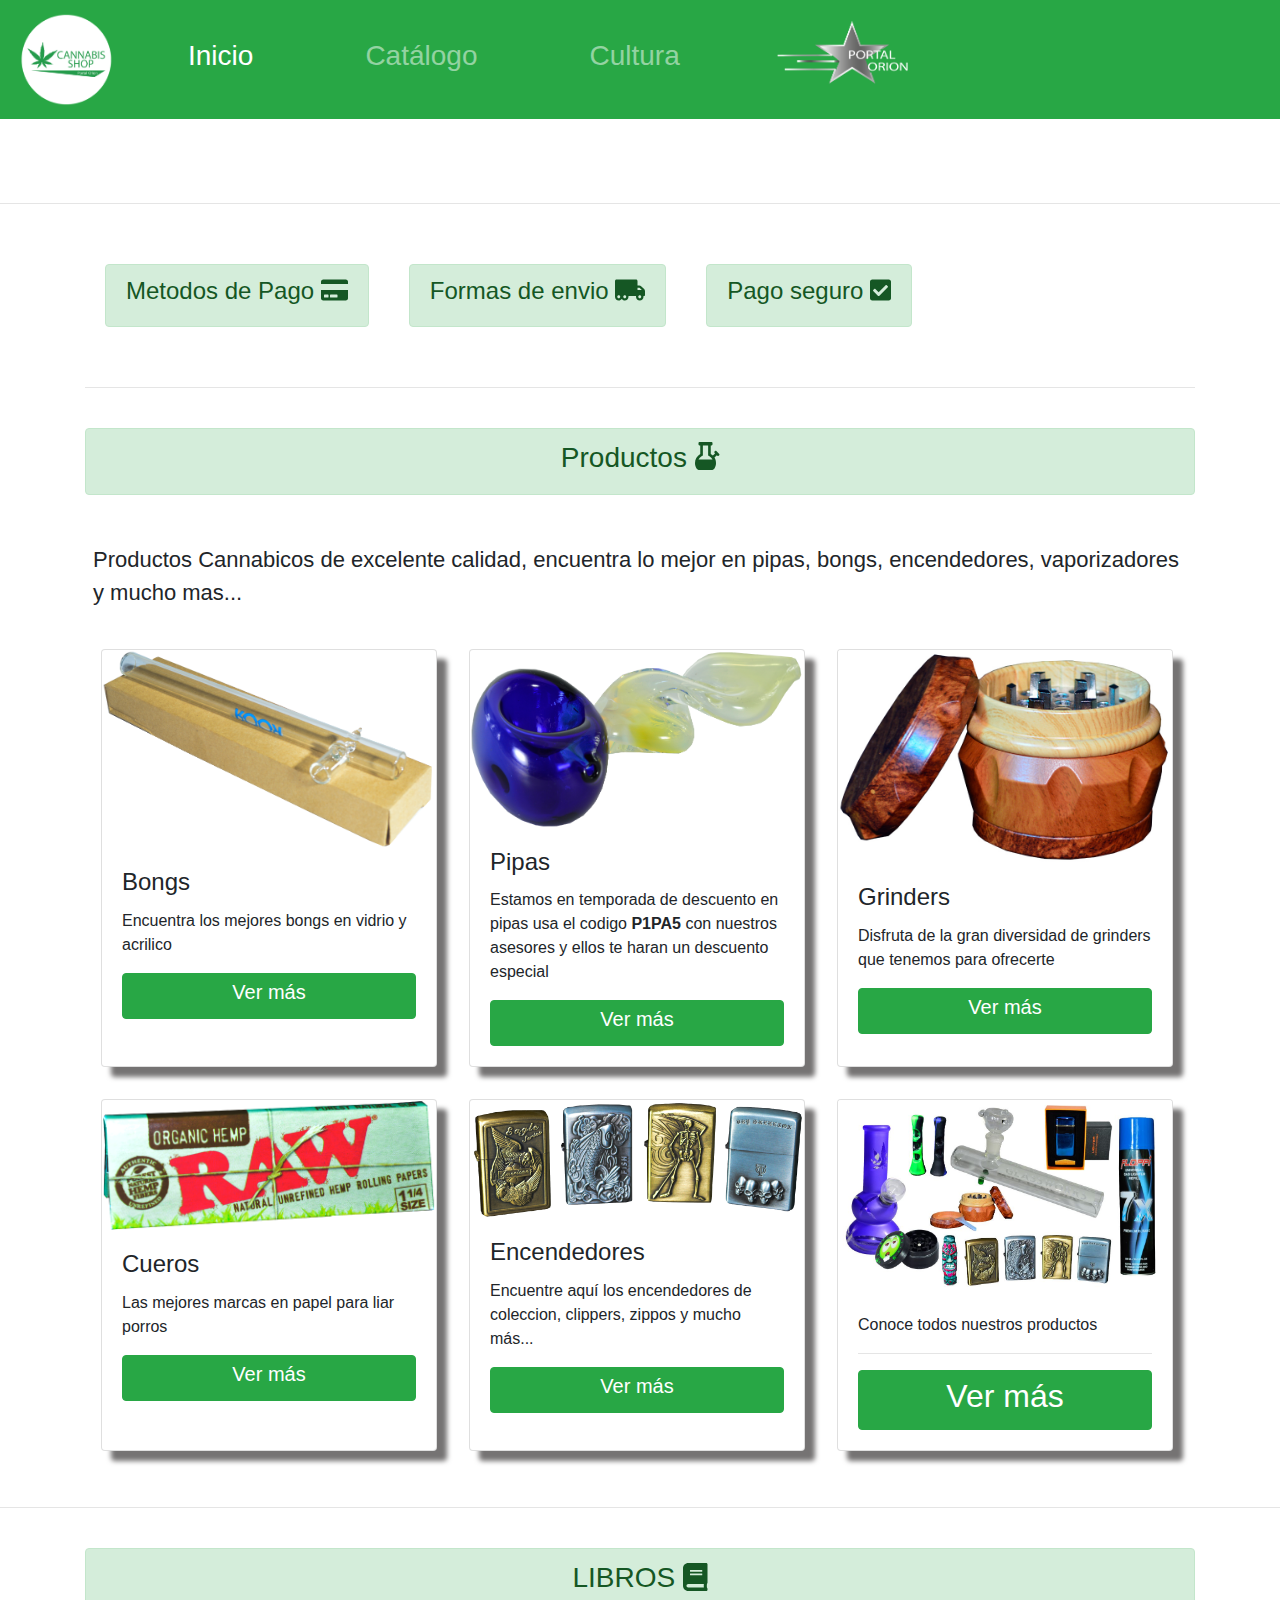
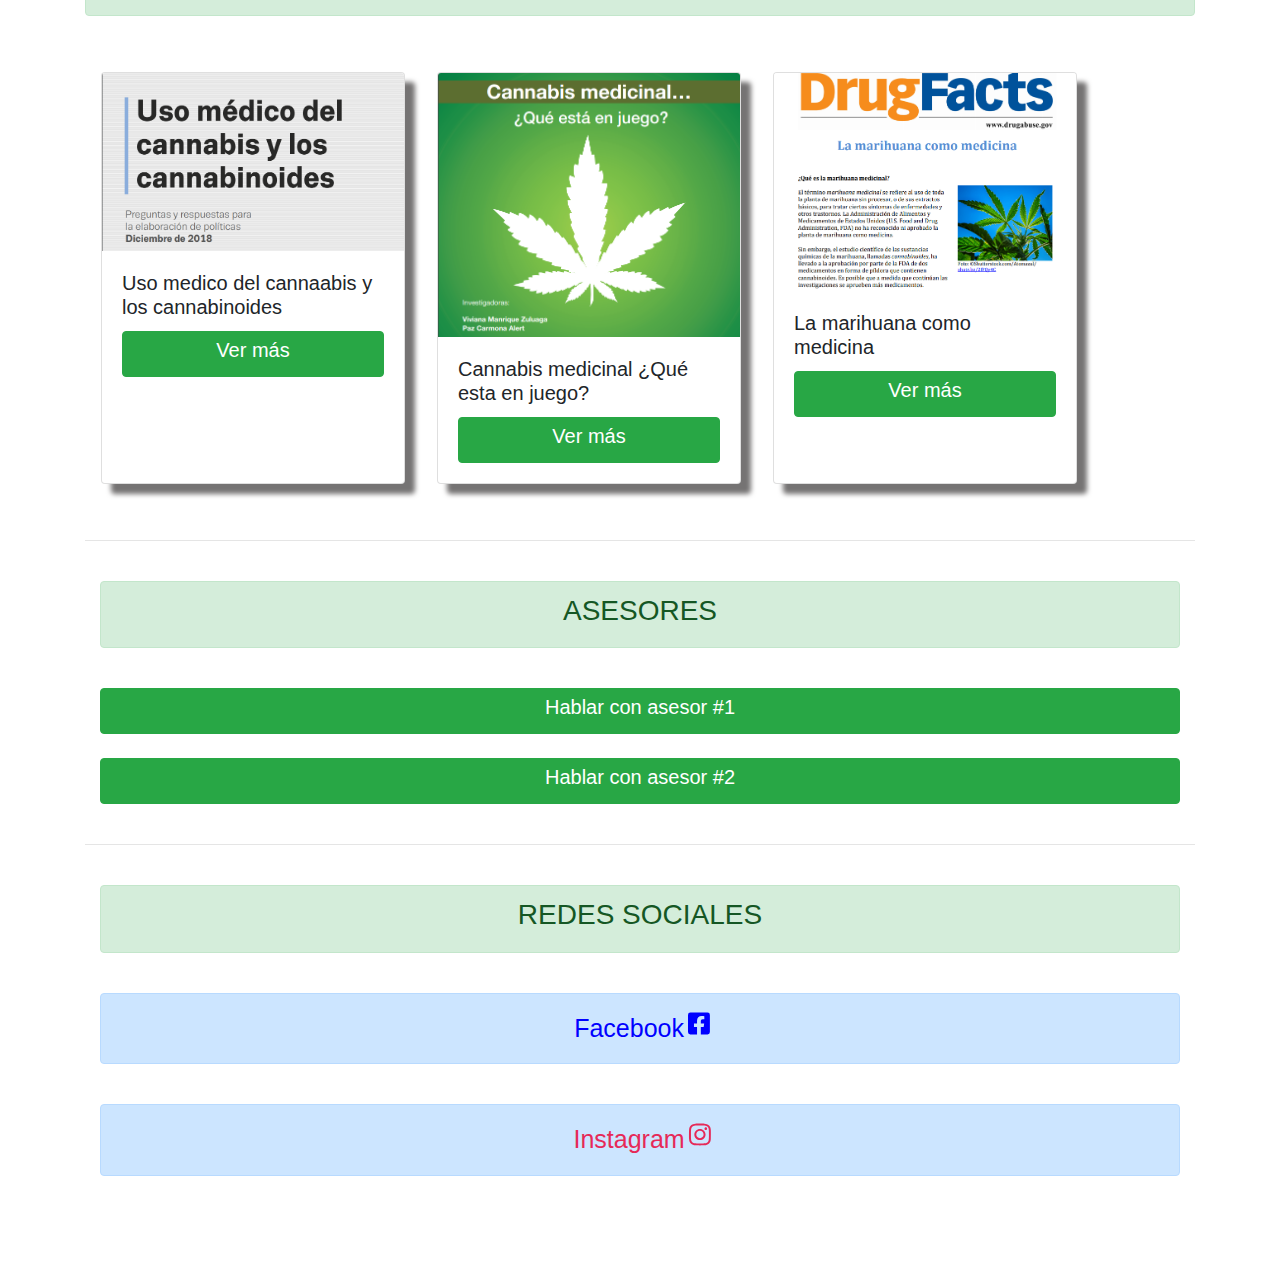
<file: index.html>
<!DOCTYPE html>
<html lang="es">
<head>
    <meta charset="UTF-8">
    <meta name="viewport" content="width=device-width, initial-scale=1.0">
    <title> Cannabis shop</title>

    <link rel="stylesheet" href="librerias/bootstrap/css/bootstrap.css">
    <link rel="stylesheet" href="librerias/icons/css/all.css">
    <link rel="stylesheet" href="css/index.css">

    <!-- Global site tag (gtag.js) - Google Analytics -->
<script async src="https://www.googletagmanager.com/gtag/js?id=G-L8F0HX25Z8"></script>
<script>
  window.dataLayer = window.dataLayer || [];
  function gtag(){dataLayer.push(arguments);}
  gtag('js', new Date());

  gtag('config', 'G-L8F0HX25Z8');
</script>

</head>
<body>


  <!-- Load Facebook SDK for JavaScript -->
  <div id="fb-root"></div>
  <script>
    window.fbAsyncInit = function() {
      FB.init({
        xfbml            : true,
        version          : 'v8.0'
      });
    };

    (function(d, s, id) {
    var js, fjs = d.getElementsByTagName(s)[0];
    if (d.getElementById(id)) return;
    js = d.createElement(s); js.id = id;
    js.src = 'https://connect.facebook.net/es_LA/sdk/xfbml.customerchat.js';
    fjs.parentNode.insertBefore(js, fjs);
  }(document, 'script', 'facebook-jssdk'));</script>

  <!-- Your Chat Plugin code -->
  <div class="fb-customerchat"
    attribution=setup_tool
    page_id="109591277515881"
theme_color="#67b868"
logged_in_greeting="Hola! somos Cannabis shop ¿En que podemos ayudarte?"
logged_out_greeting="Hola! somos Cannabis shop ¿En que podemos ayudarte?">
  </div>
    
    


    <nav class="navbar navbar-expand-lg navbar-dark bg-success">
        <a class="navbar-brand" href="#"><img class="logo" src="assets/img/logo-cannabis-shop.png" alt=""></a>
        <button class="navbar-toggler" type="button" data-toggle="collapse" data-target="#navbarSupportedContent" aria-controls="navbarSupportedContent" aria-expanded="false" aria-label="Toggle navigation">
          <span class="navbar-toggler-icon"></span>
        </button>
      
        <div class="collapse navbar-collapse" id="navbarSupportedContent">
          <ul class="navbar-nav mr-auto">
            <li class="nav-item active ml-5  mr-5">
              <a class="nav-link" href="index.html"><h3>Inicio</h3></a>
            </li>
            <li class="nav-item  ml-5 mr-5">
              <a class="nav-link" href="catalogo.html"><h3>Catálogo</h3></a>
            </li>
            <li class="nav-item  ml-5 mr-5">
                <a class="nav-link" href="cultura.html"><h3>Cultura</h3></a>
              </li>
            <li class="nav-item ml-5 mr-5">
              <a class="nav-link" href="https://portalorion.store"><h3><img class="portalOrion" src="assets/img/logo-orion-claro.png" alt=""></h3></a>
            </li>
          </ul>
        
        </div>
      </nav>

      
      <br>
      


      <div class="container-fluid">

        <div class="cont-descuento">
         


        </div>
        
      </div>
      


      <br>
      <hr>
      <br>

      <div class="container">

        <div class="metodos-pago">

            <div class="pagos alert alert-success d-flex justify-content-center" role="alert">
               <h4> Metodos de Pago <i class="fas fa-credit-card"></i></h4>
            </div>
            <div class="envios alert alert-success d-flex justify-content-center" role="alert">
                <h4>Formas de envio <i class="fas fa-truck-moving"></i></h4>
             </div>
             <div class="garantia alert alert-success d-flex justify-content-center" role="alert">
                <h4>  Pago seguro <i class="fas fa-check-square"></i></h4>
             </div>

            
        </div>

        
        <br>
        <hr>
        <br>

        <div class="productos-title ">
            <div class="alert alert-success d-flex justify-content-center"><h3>Productos <i class="fas fa-bong"></i></h3></div>
        </div>
      
        <div class="productos d-flex flex-wrap">



        </div>

      </div>


      
    



      <br>
      <hr>
      <br>
      
      <div class="container">
        <div class="alert alert-success d-flex justify-content-center">
            <h3>
                LIBROS 
                <i class="fas fa-book"></i>
            </h3>
        </div>
        <br>

       <div class="libro d-flex flex-wrap">

       </div>



      <br>
      <hr>
      <br>
      <div class="container asesores">
        <div class="alert alert-success d-flex justify-content-center">
          <h3>
              ASESORES
          </h3>
          </div>
          <br>

        <a href="https://api.whatsapp.com/send?phone=573228873812&text=Hola,%20vengo%20de%20la%20pagina%20web%20,%20quiero%20más%20informacion%20sobre%20el%20negocio%20" class="btn btn-success btn-block"><h5>Hablar con asesor #1</h5></a><br>
        <a href="https://api.whatsapp.com/send?phone=573192091708&text=Hola,%20vengo%20de%20la%20pagina%20web%20,%20quiero%20más%20informacion%20sobre%20el%20negocio%20" class="btn btn-success btn-block"><h5>Hablar con asesor #2</h5></a>

      </div>
      <br>
      <hr>
      <br>
      <div class="redes container">

        <div class="alert alert-success d-flex justify-content-center">
          <h3>
              REDES SOCIALES 
          </h3>
          </div>
          <br>

        <a href="https://www.facebook.com/TiendasOrion01" class="alert alert-primary d-flex justify-content-center">
         <div class="face m-1" >Facebook</div>
          <span class="face"><i class="fab fa-facebook-square"></i></span>
        </a>
        <br>
        <a href="https://www.instagram.com/cannabi_shop/" class="alert alert-primary d-flex justify-content-center">
          <div class="insta m-1" >Instagram</div>
           <span class="insta"><i class="fab fa-instagram"></i></span>
         </a>

      </div>

<br>
<br>
<br>
<br>
    <script src="librerias/jquery/jquery-3.5.1.js"></script>
    <script src="librerias/bootstrap/js/bootstrap.min.js"></script>
    <script src="librerias/icons/js/all.js"></script>
    <script src="js/dibujosIndex.js"></script>
    <script src="js/index.js"></script>
</body>
</html>
</file>
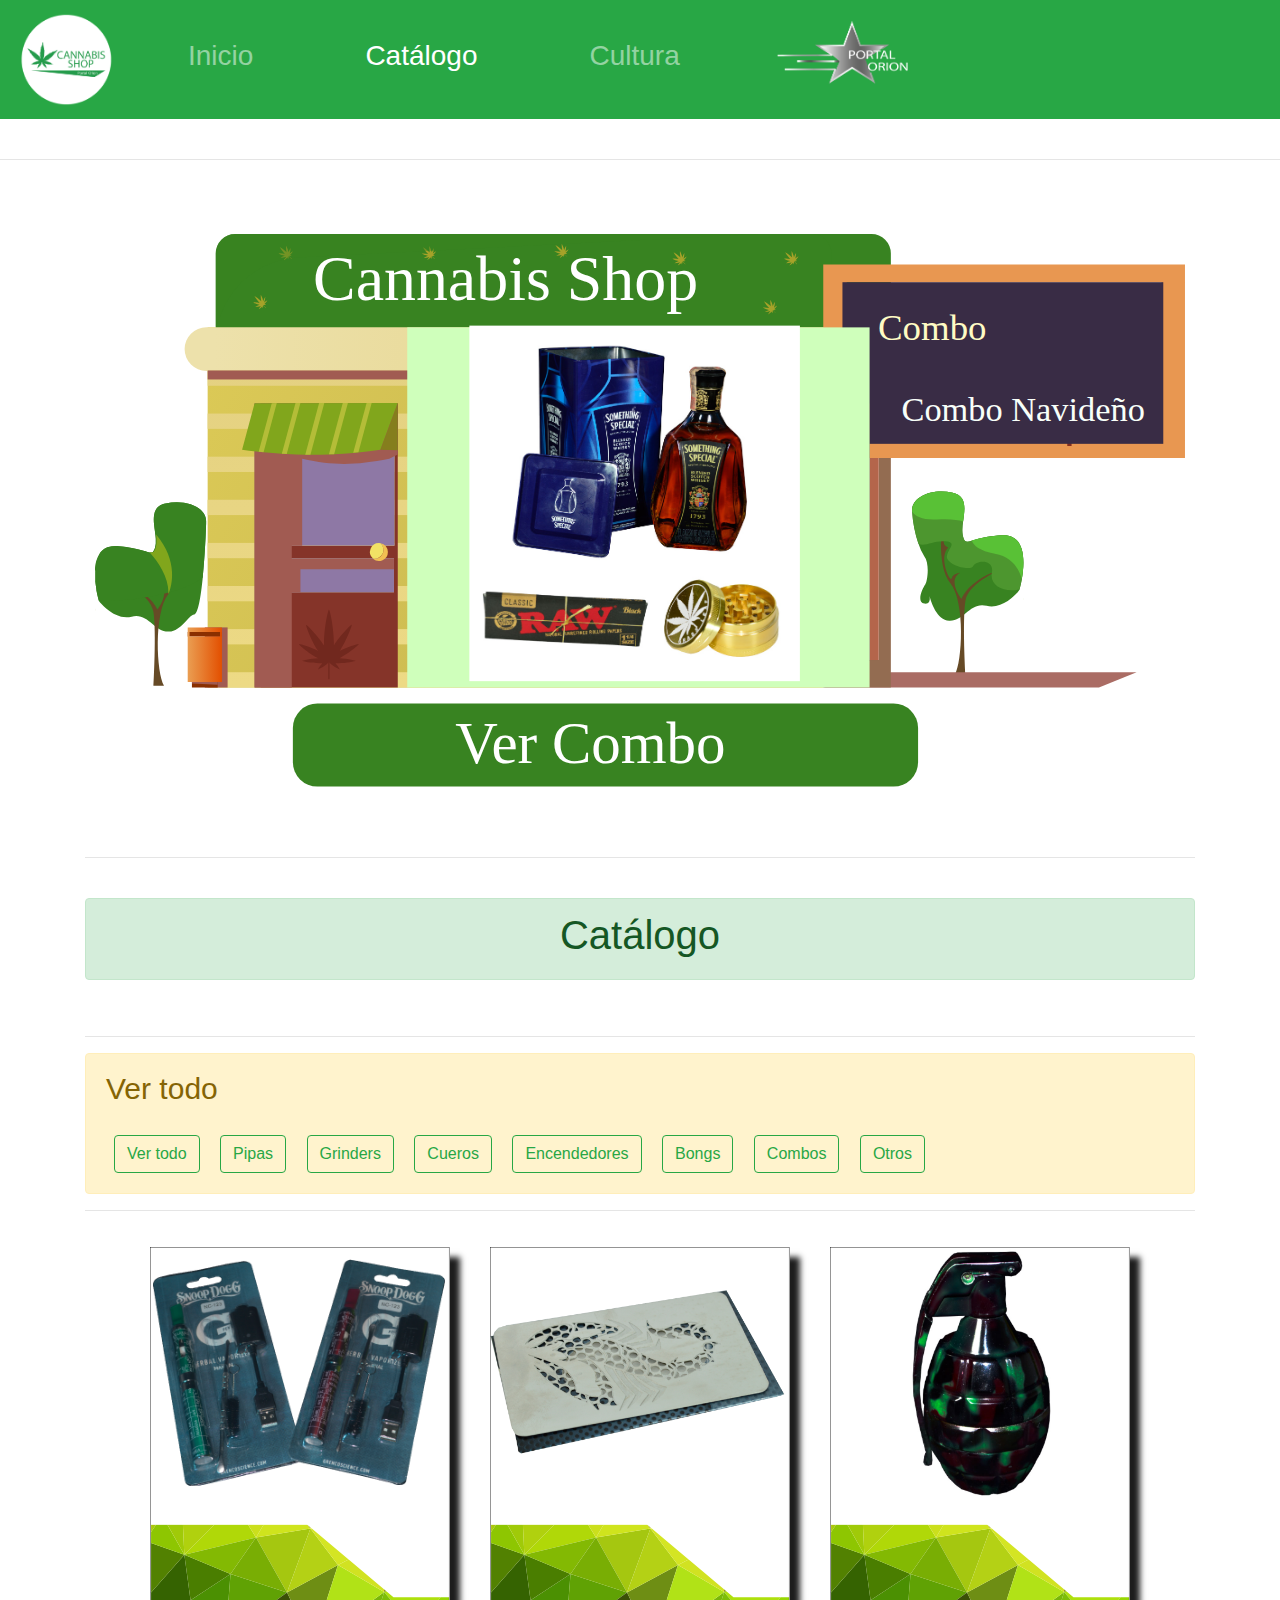
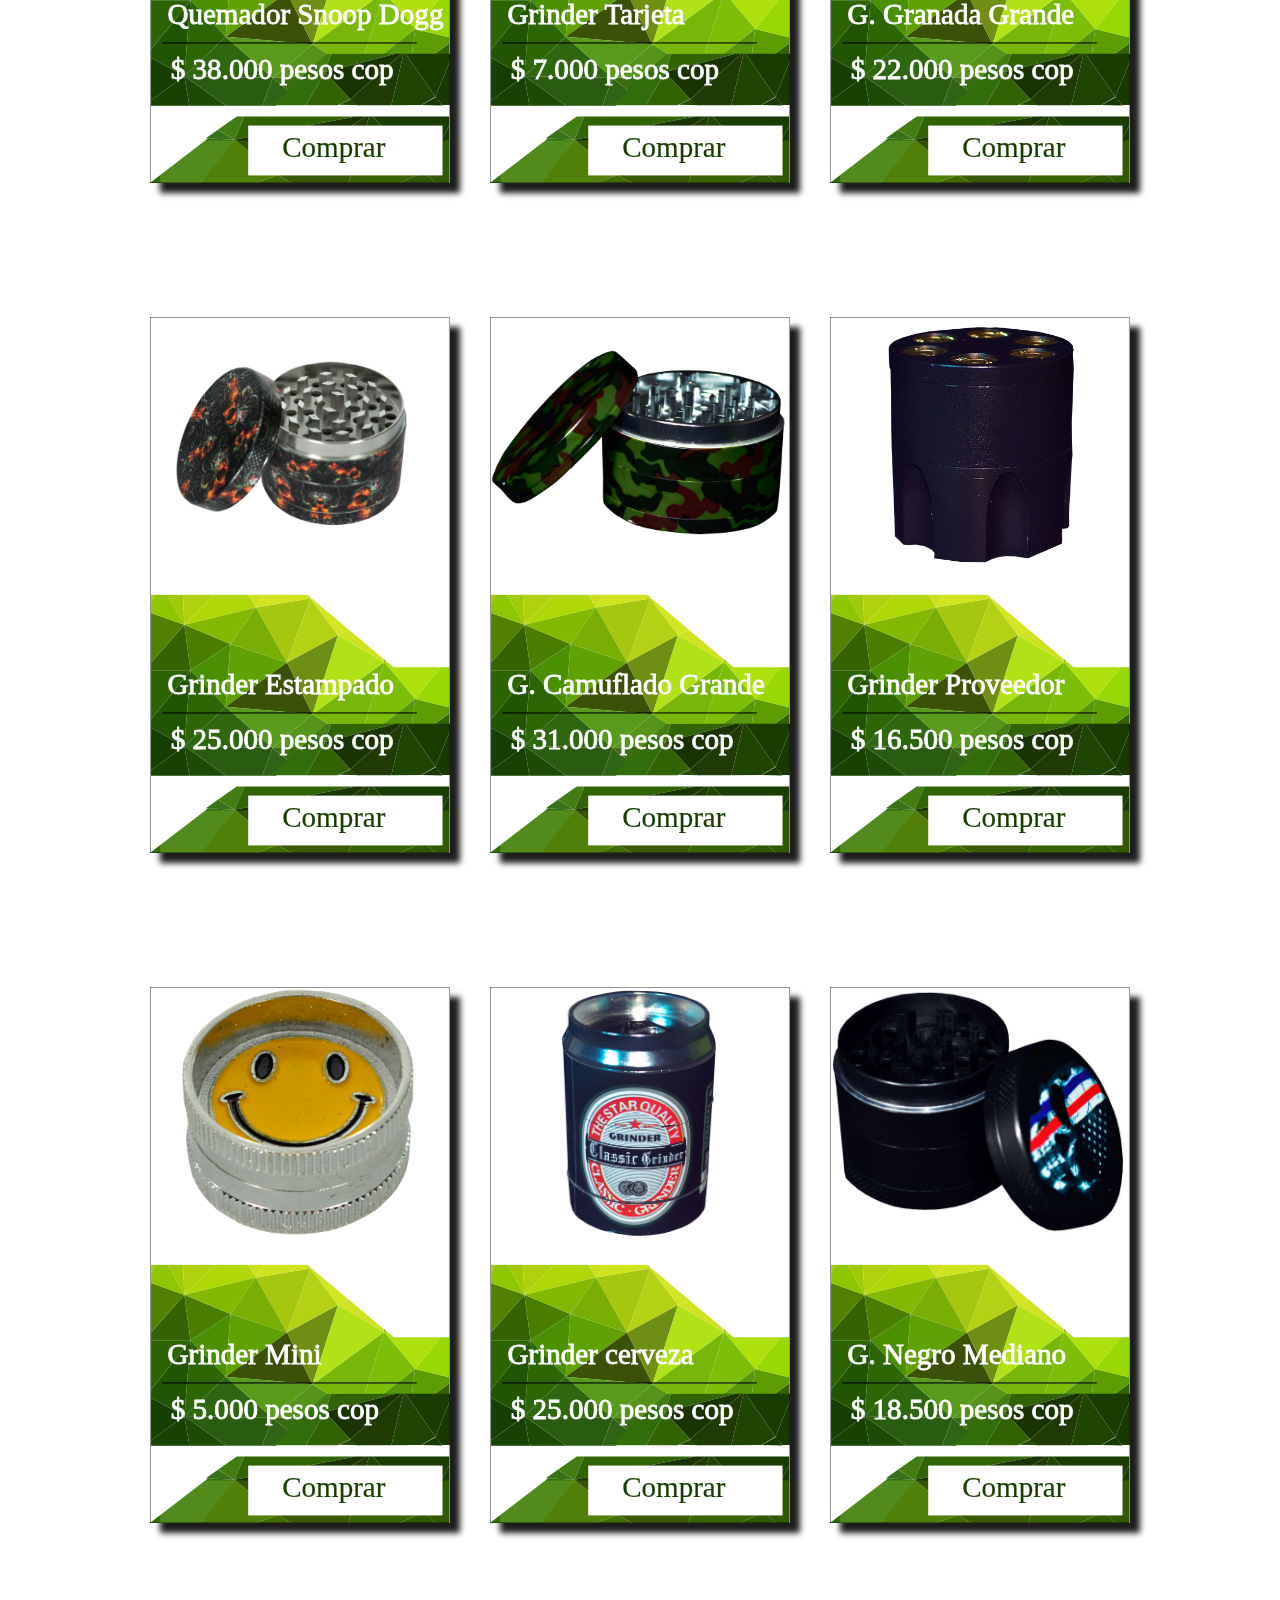
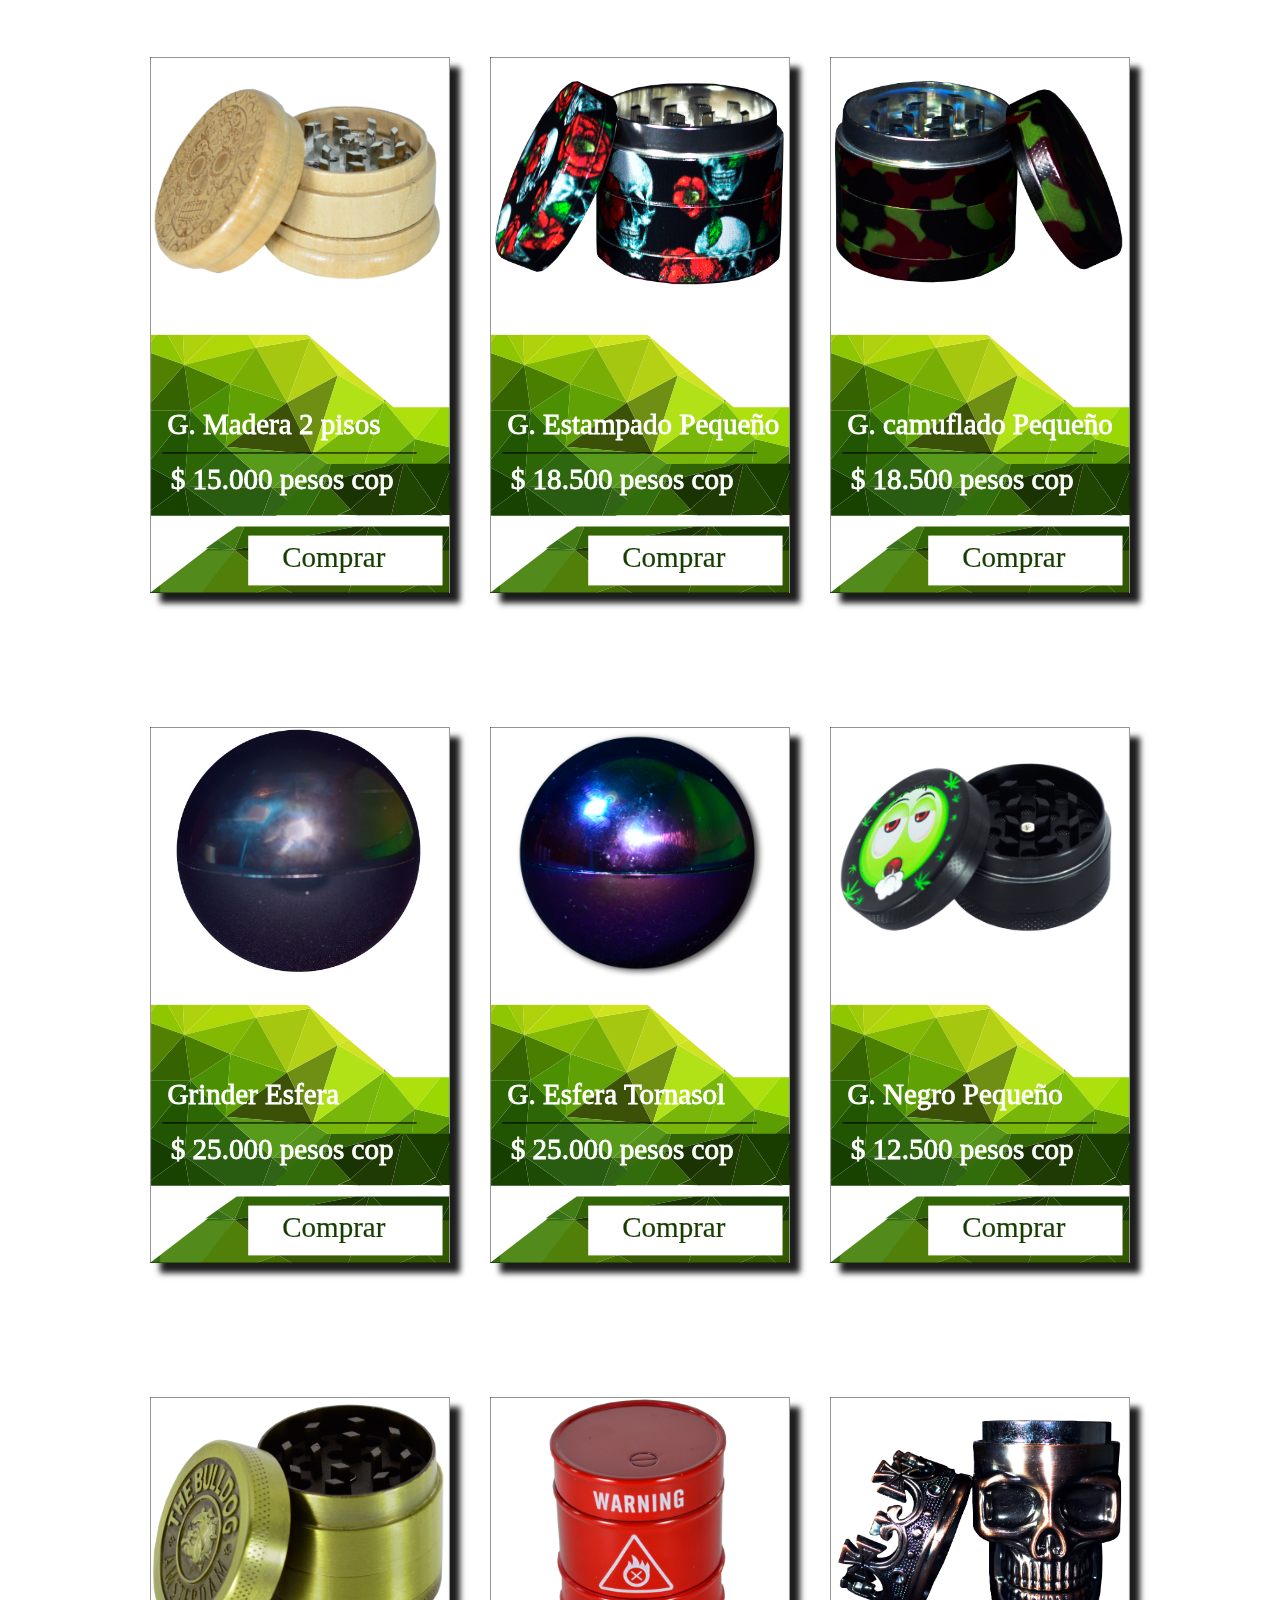
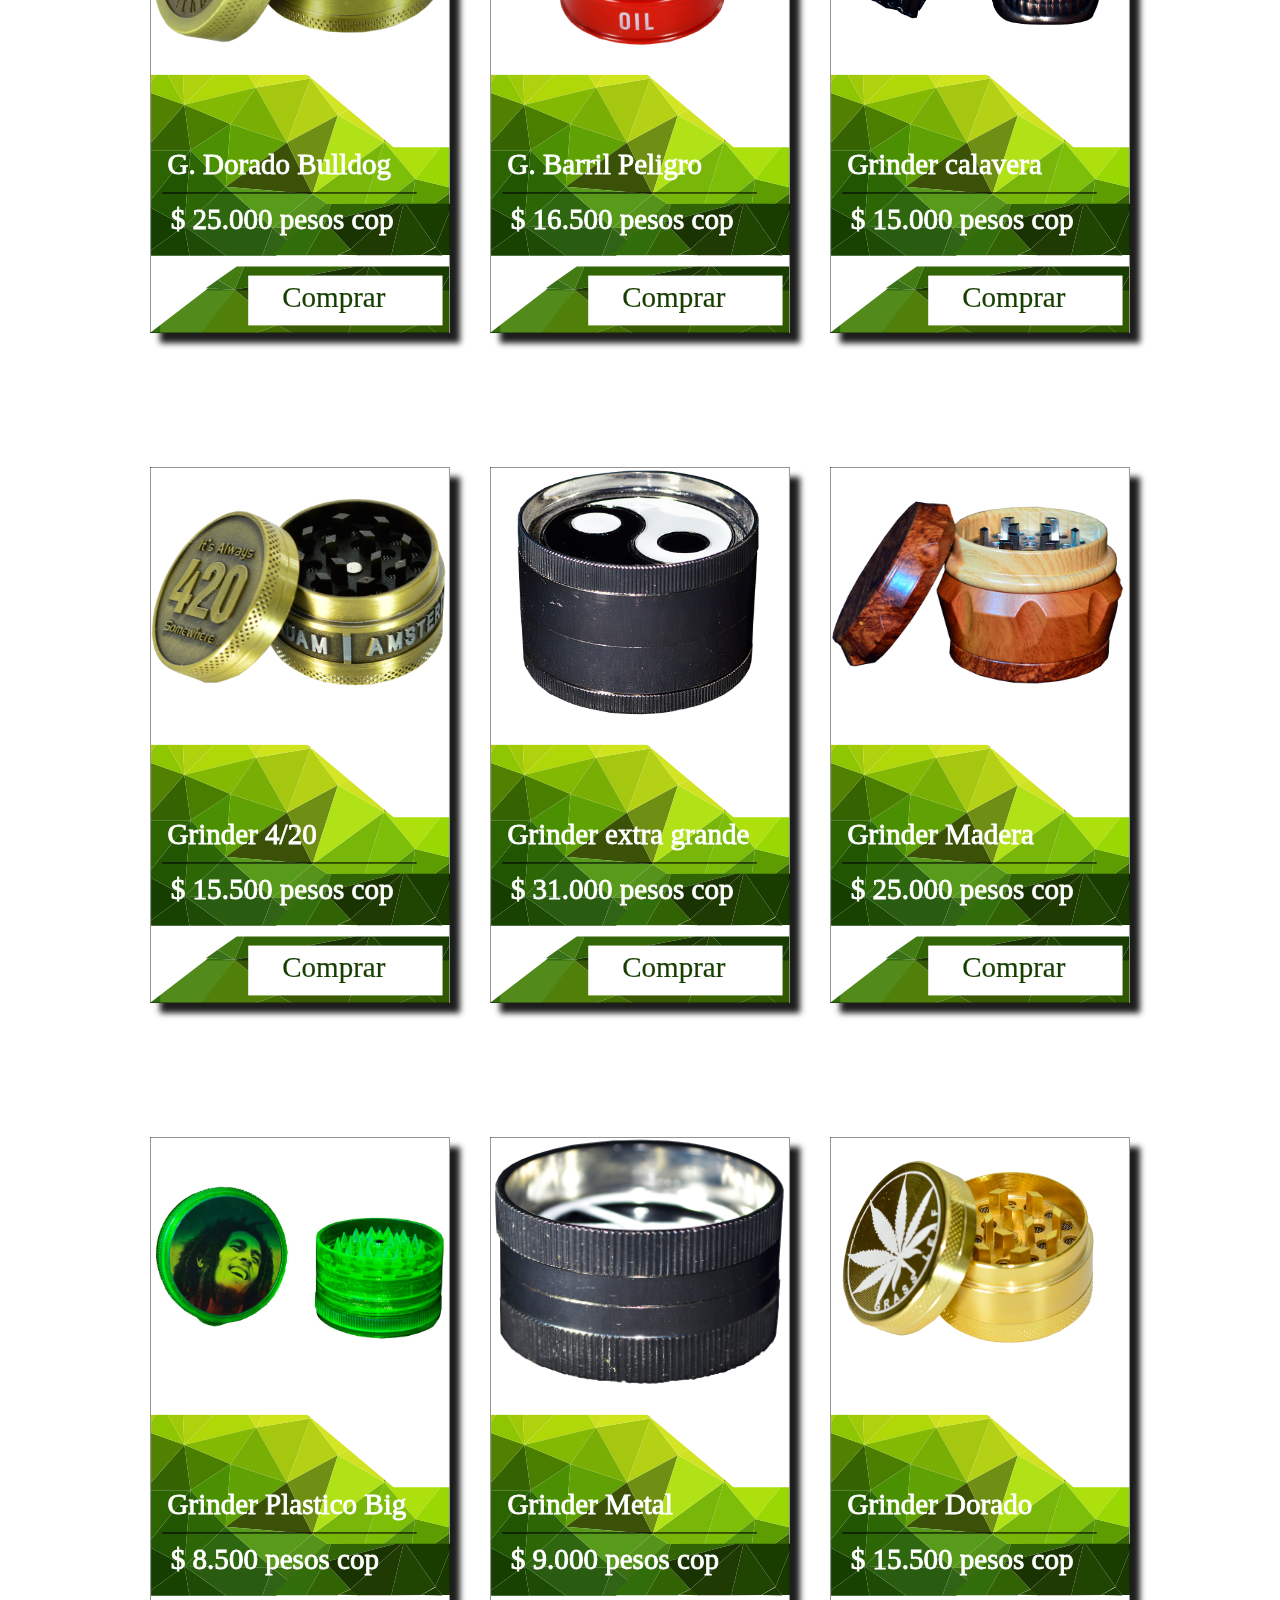
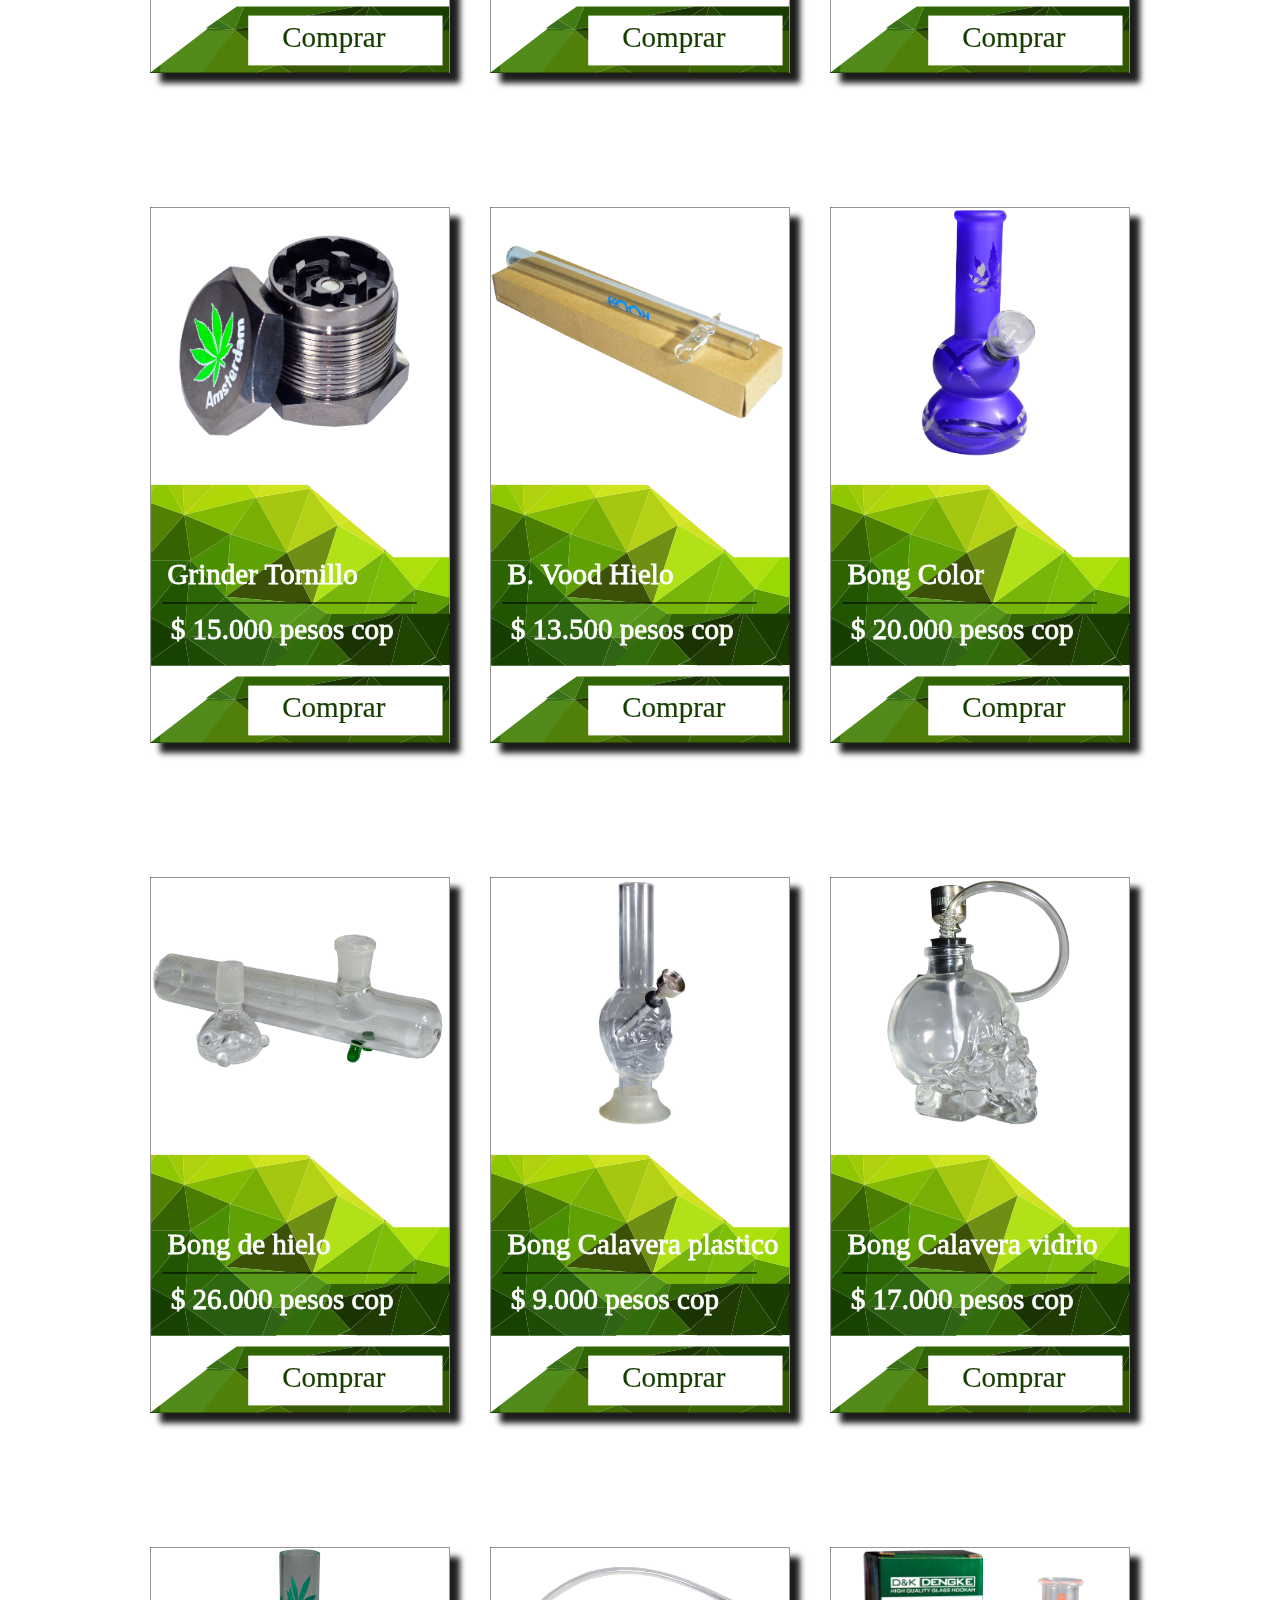
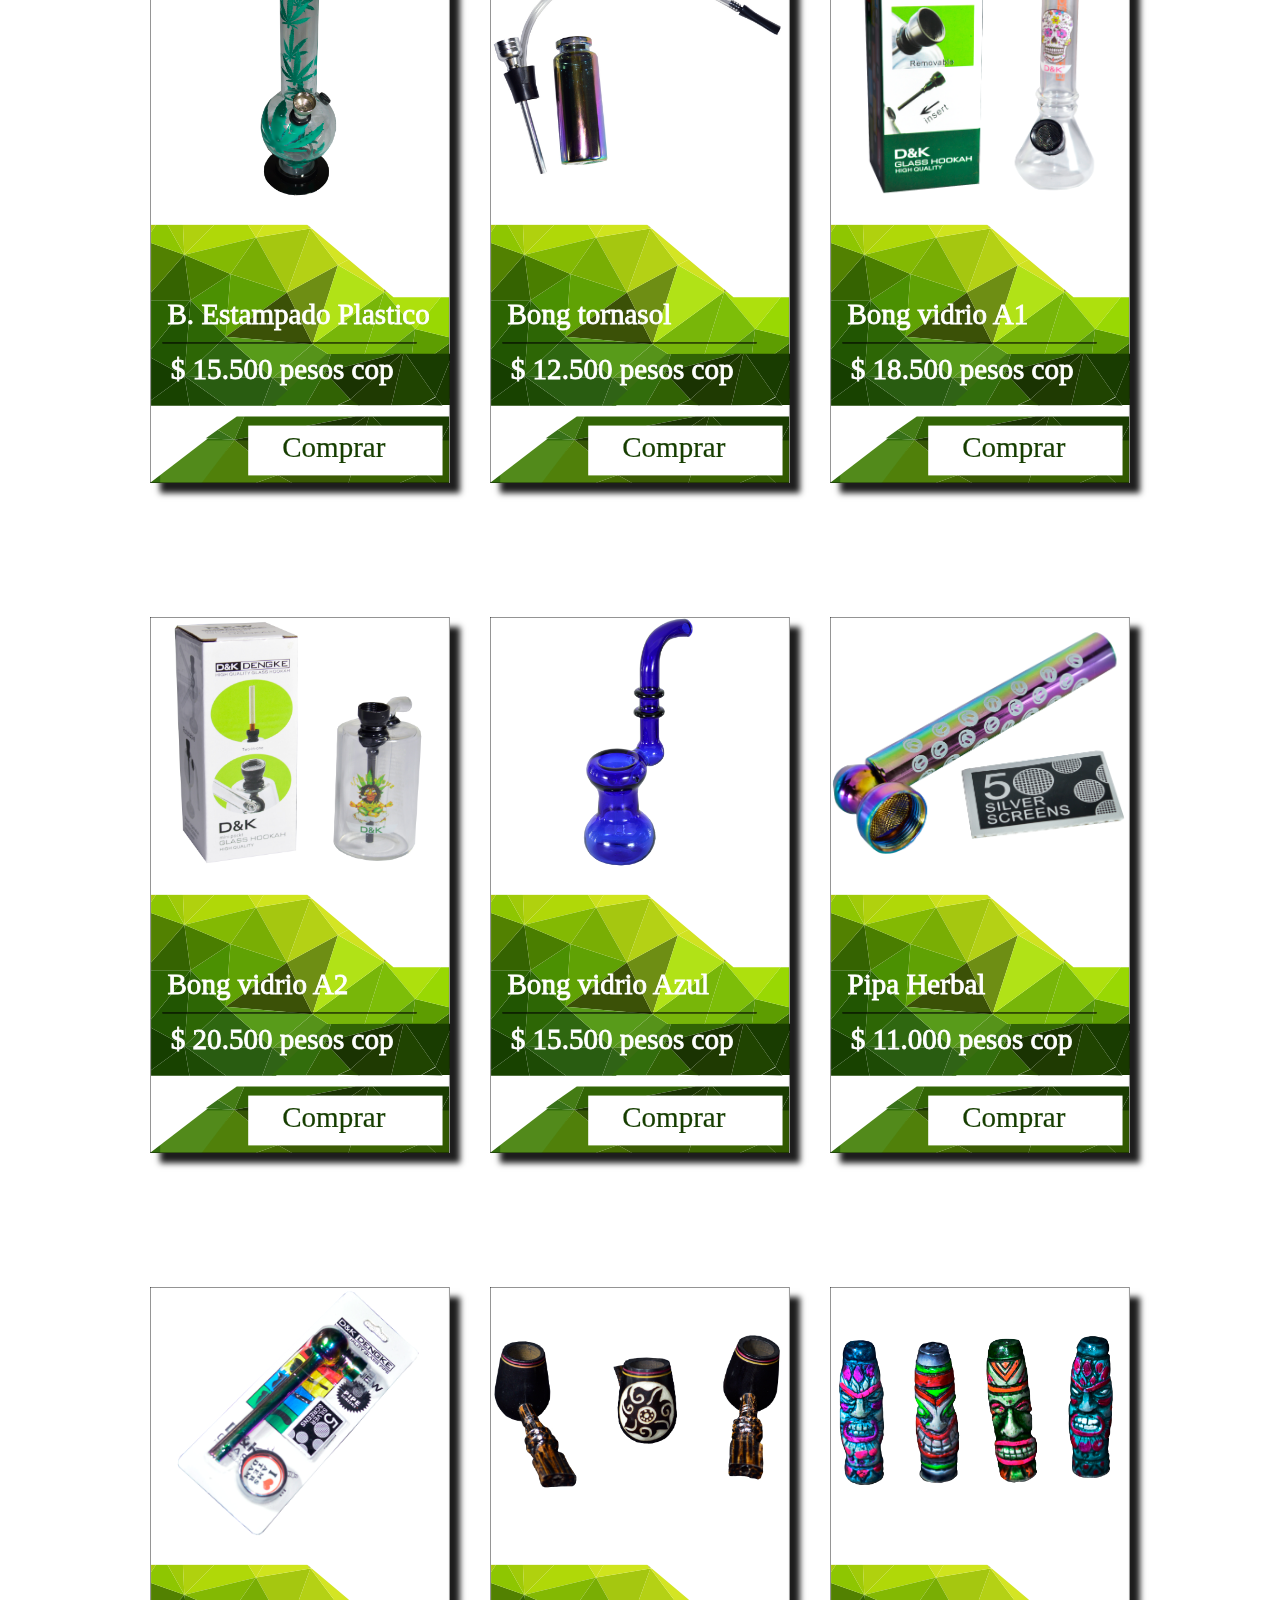
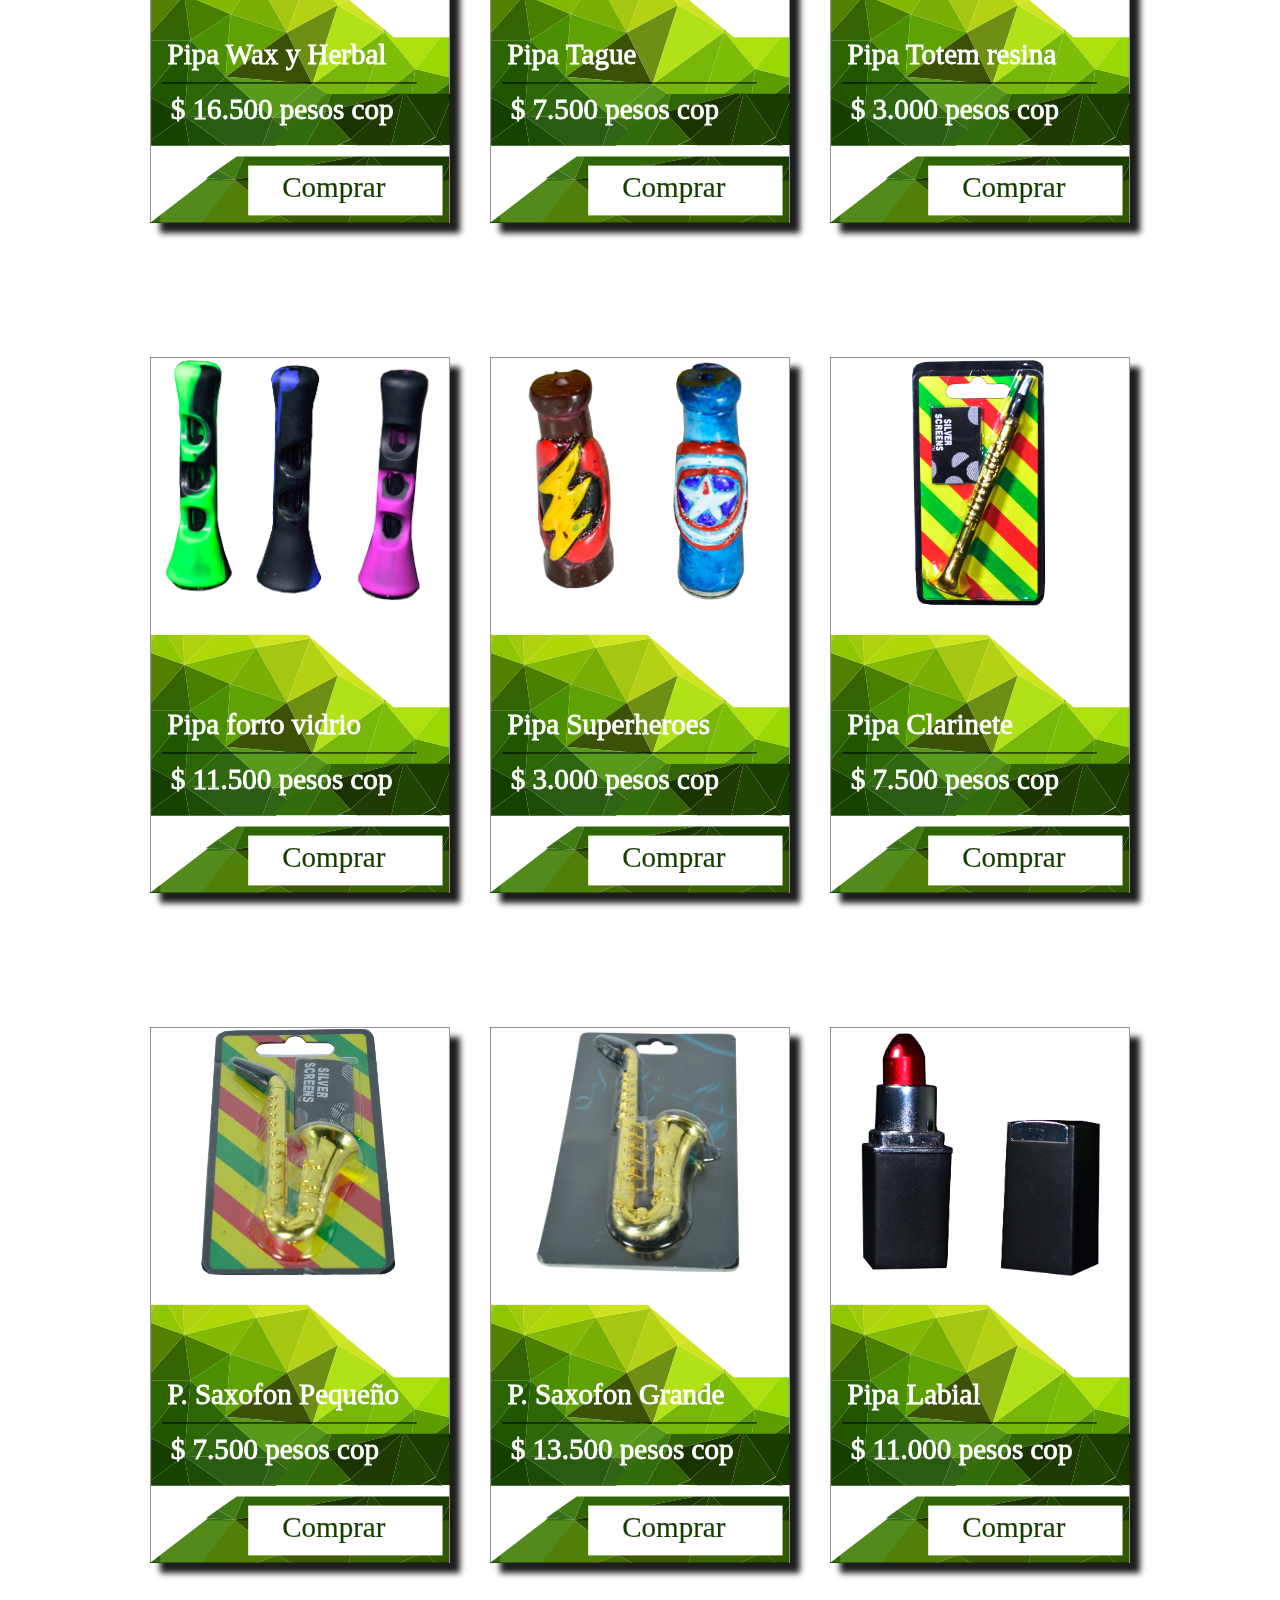
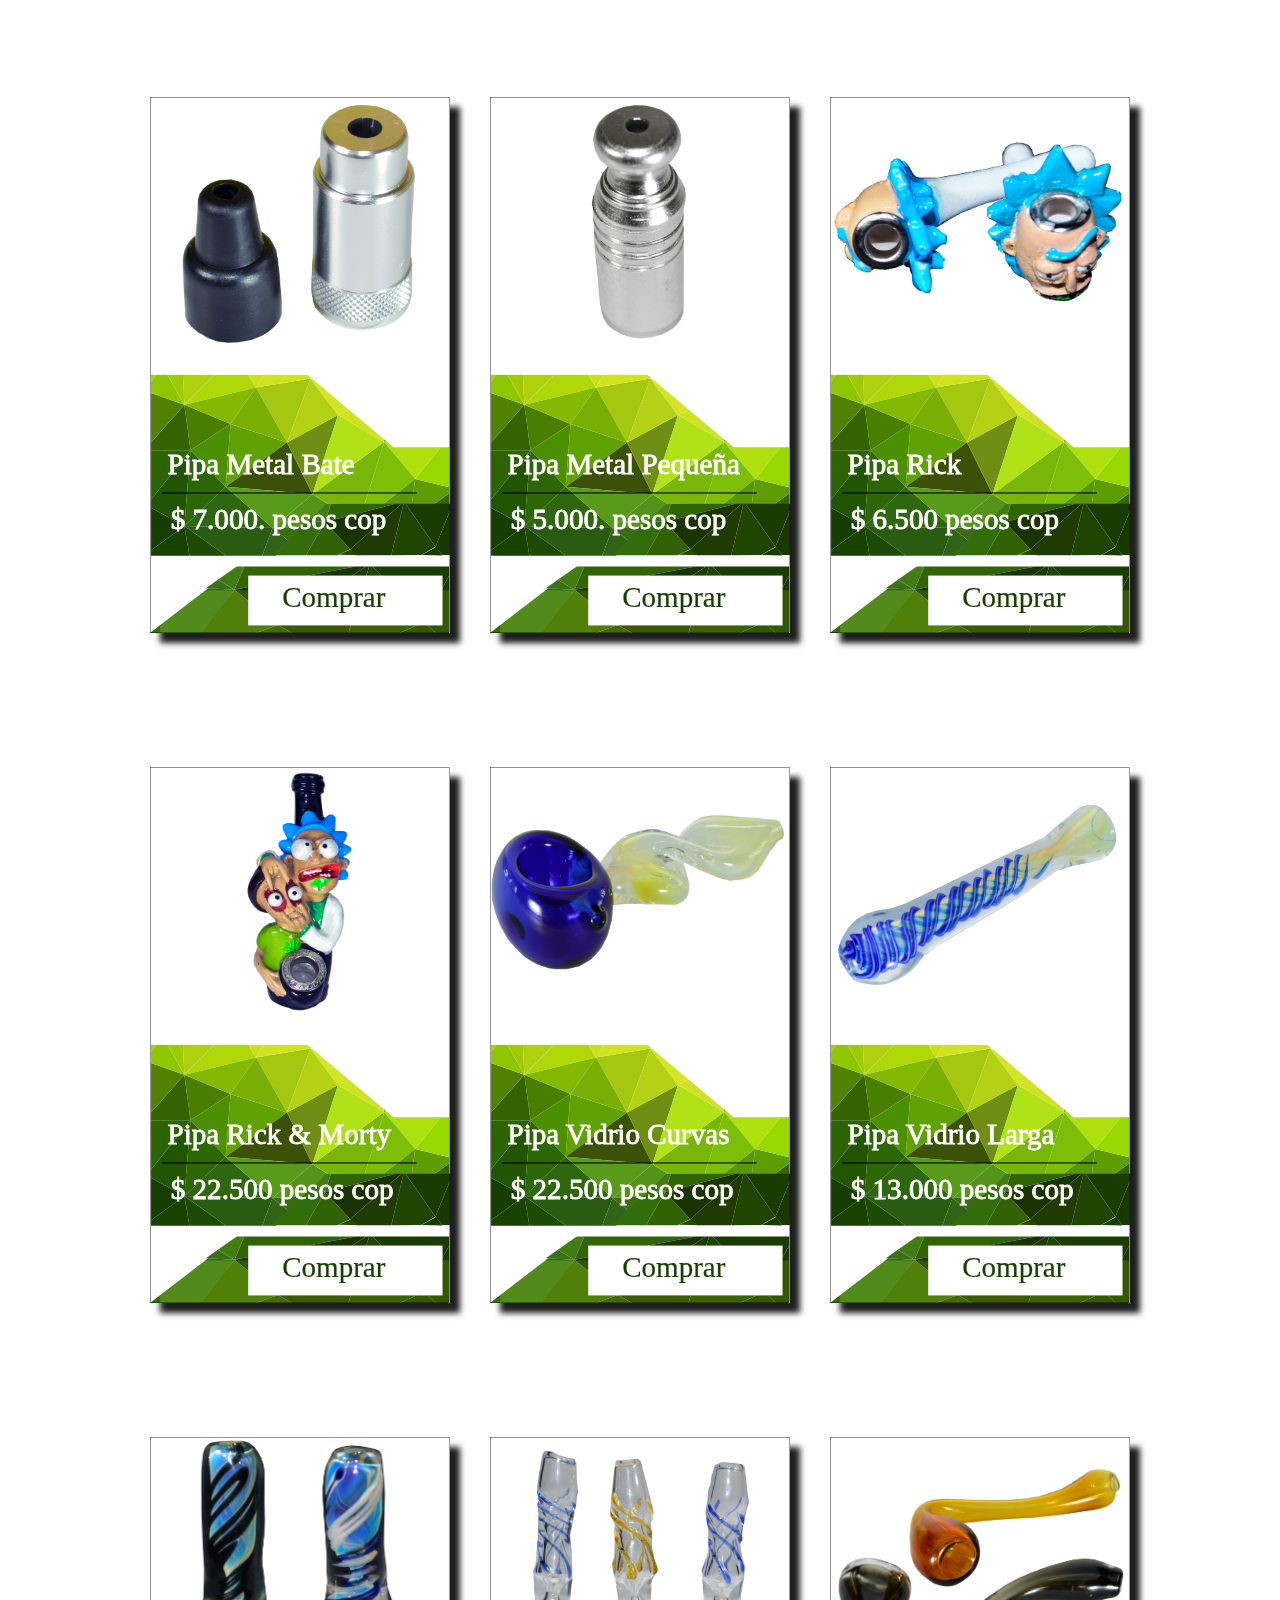
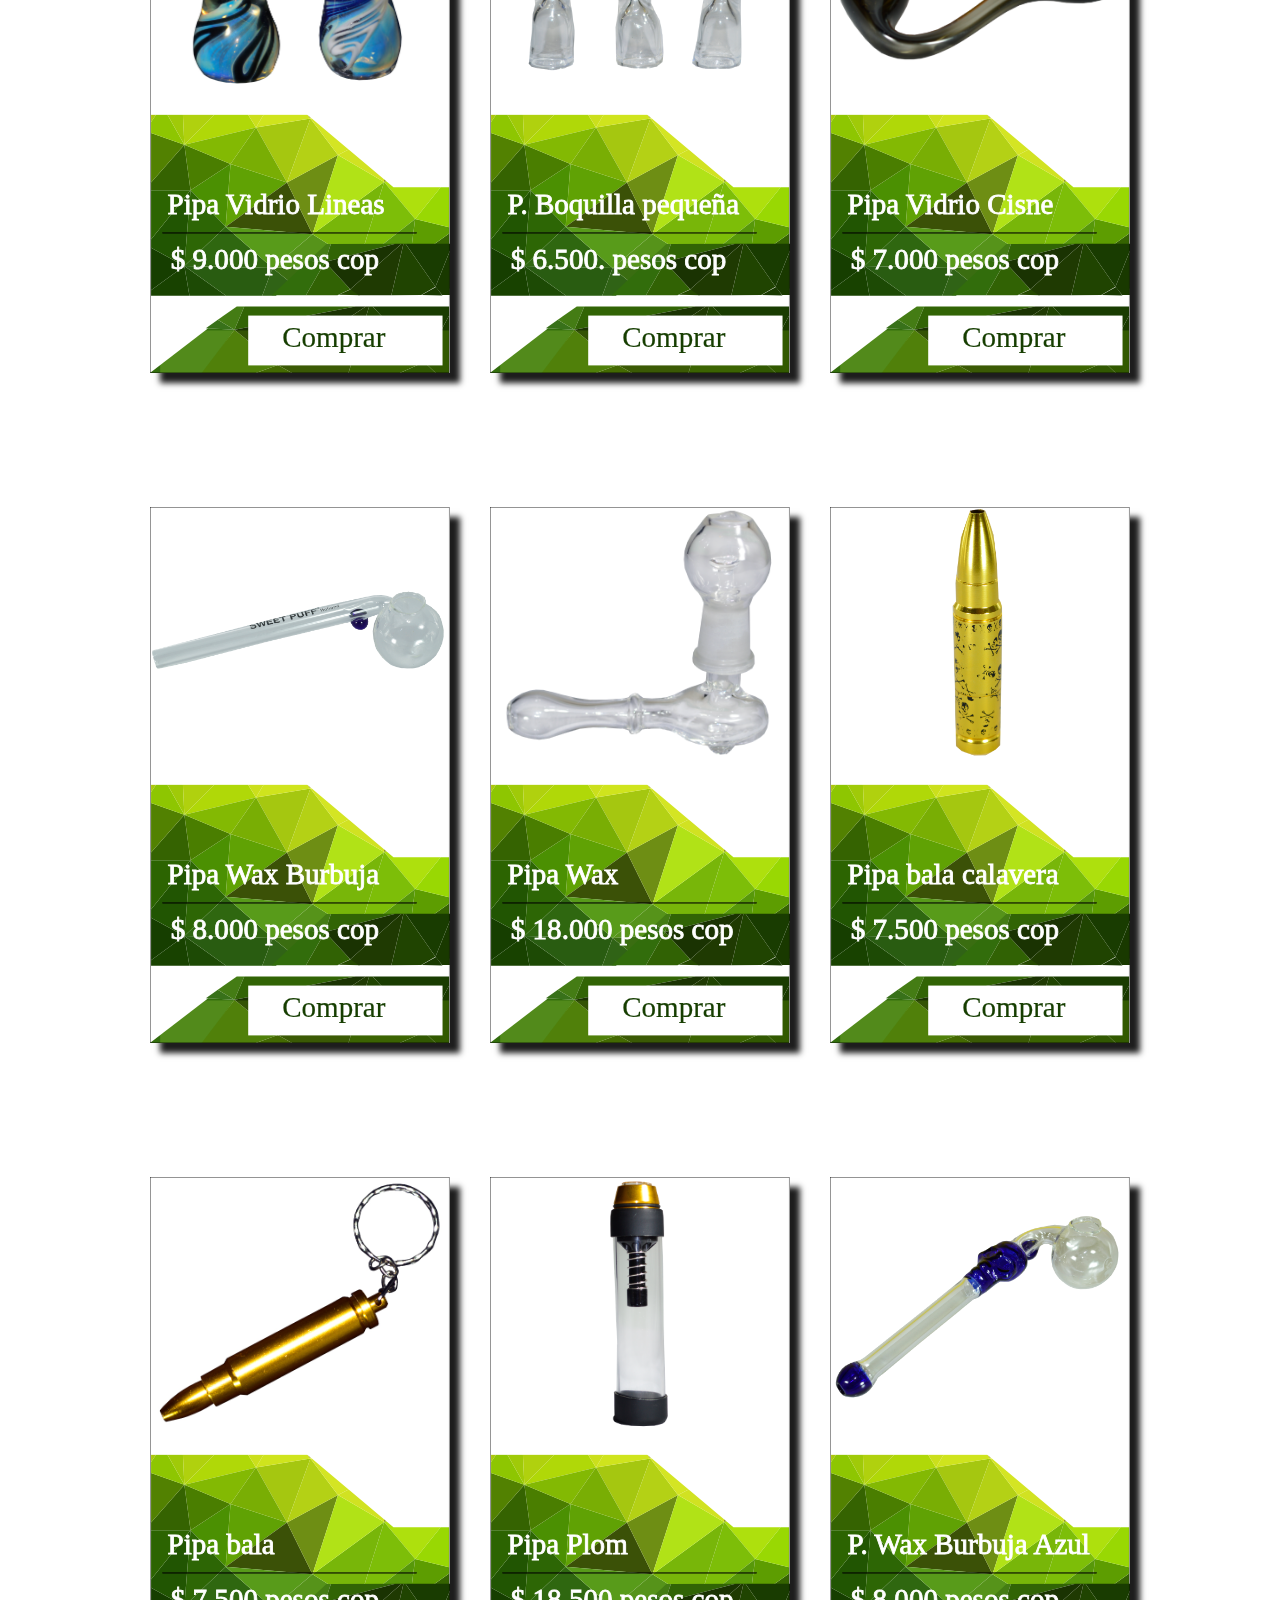
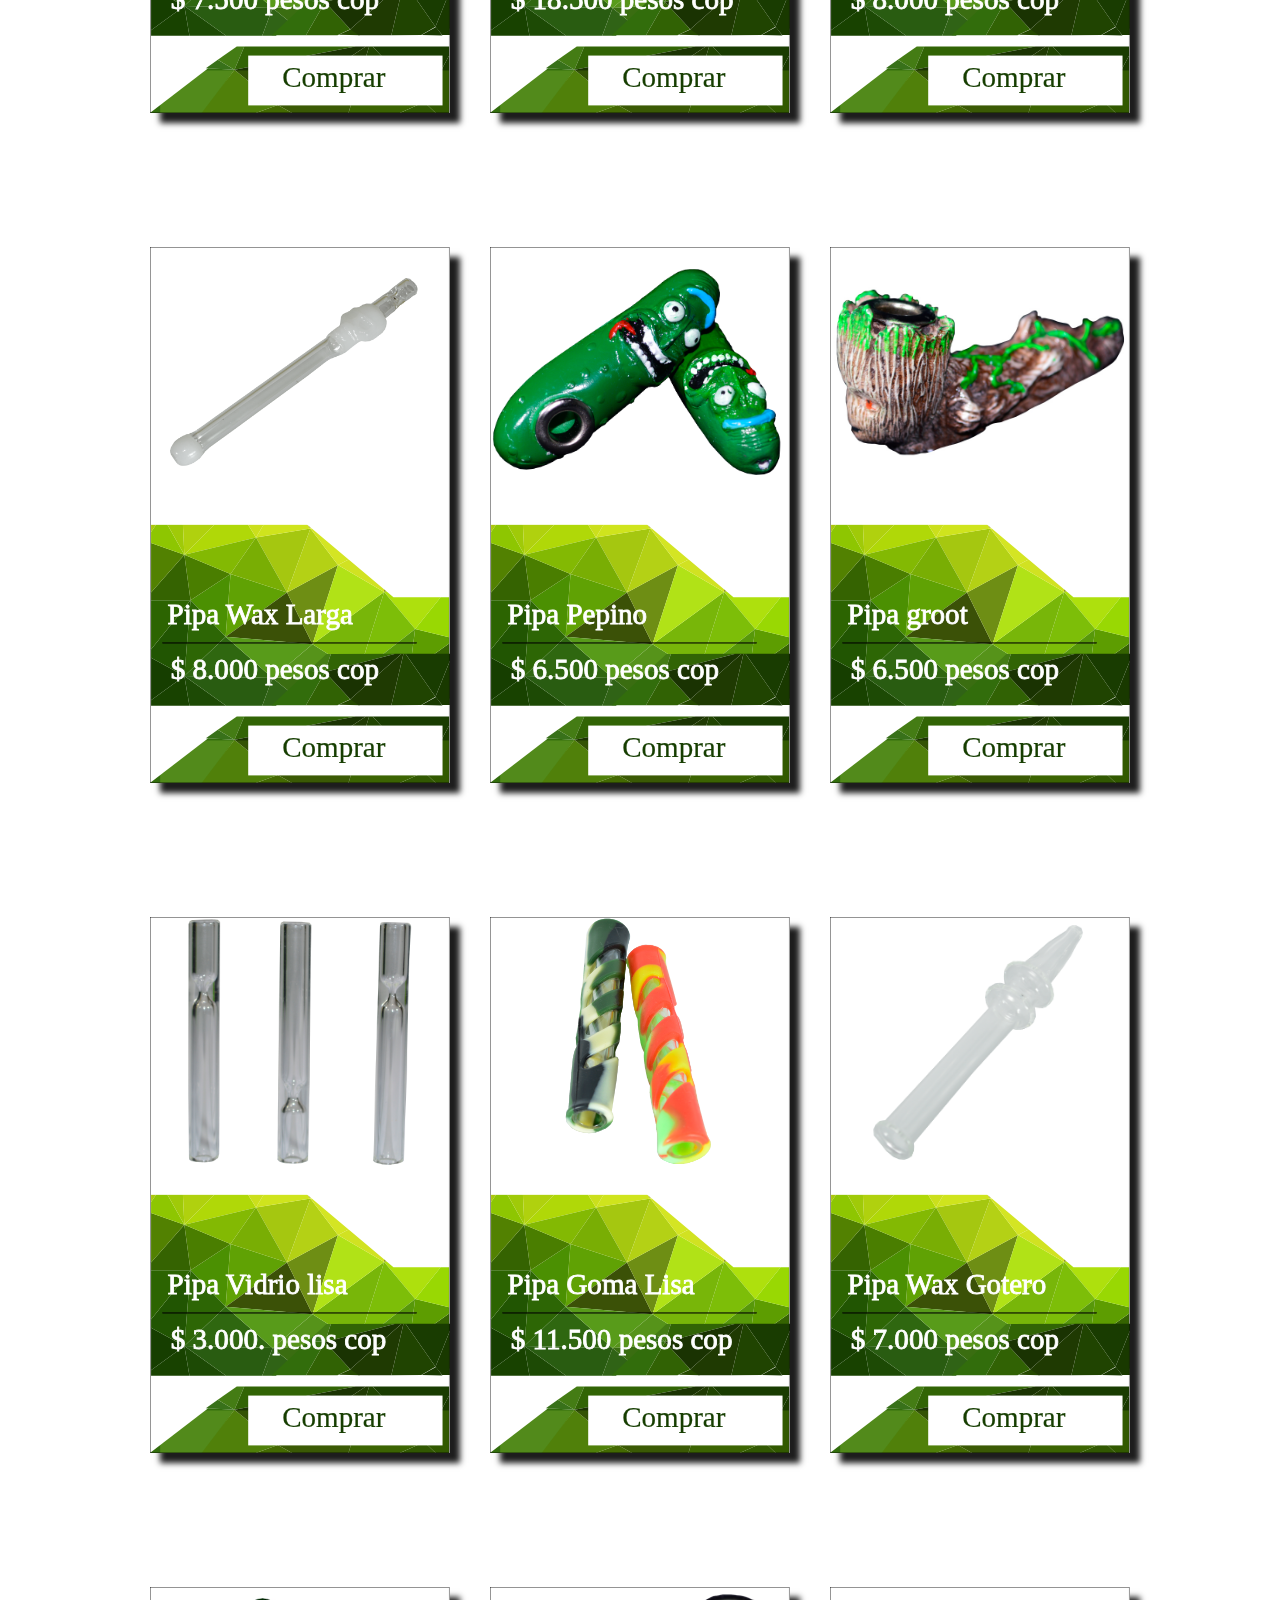
<file: catalogo.html>
<!DOCTYPE html>
<html lang="es">
<head>
    <meta charset="UTF-8">
    <meta name="viewport" content="width=device-width, initial-scale=1.0">
    <title>Catálogo</title>

    <link rel="stylesheet" href="librerias/bootstrap/css/bootstrap.css">
    <link rel="stylesheet" href="librerias/icons/css/all.css">
    <link rel="stylesheet" href="css/catalogo.css">

    <!-- Global site tag (gtag.js) - Google Analytics -->
<script async src="https://www.googletagmanager.com/gtag/js?id=G-L8F0HX25Z8"></script>
<script>
  window.dataLayer = window.dataLayer || [];
  function gtag(){dataLayer.push(arguments);}
  gtag('js', new Date());

  gtag('config', 'G-L8F0HX25Z8');
</script>

</head>
<body>
  <script src="librerias/jquery/jquery-3.5.1.js"></script>

  <!-- Load Facebook SDK for JavaScript -->
  <div id="fb-root"></div>
  <script>
    window.fbAsyncInit = function() {
      FB.init({
        xfbml            : true,
        version          : 'v8.0'
      });
    };

    (function(d, s, id) {
    var js, fjs = d.getElementsByTagName(s)[0];
    if (d.getElementById(id)) return;
    js = d.createElement(s); js.id = id;
    js.src = 'https://connect.facebook.net/es_LA/sdk/xfbml.customerchat.js';
    fjs.parentNode.insertBefore(js, fjs);
  }(document, 'script', 'facebook-jssdk'));</script>

  <!-- Your Chat Plugin code -->
  <div class="fb-customerchat"
    attribution=setup_tool
    page_id="109591277515881"
theme_color="#67b868"
logged_in_greeting="Hola! somos Cannabis shop ¿En que podemos ayudarte?"
logged_out_greeting="Hola! somos Cannabis shop ¿En que podemos ayudarte?">
  </div>
    
<div class="new-page">


</div>




    <nav class="navbar navbar-expand-lg navbar-dark bg-success">
        <a class="navbar-brand" href="#"><img class="logo" src="assets/img/logo-cannabis-shop.png" alt=""></a>
        <button class="navbar-toggler" type="button" data-toggle="collapse" data-target="#navbarSupportedContent" aria-controls="navbarSupportedContent" aria-expanded="false" aria-label="Toggle navigation">
          <span class="navbar-toggler-icon"></span>
        </button>
      
        <div class="collapse navbar-collapse" id="navbarSupportedContent">
          <ul class="navbar-nav mr-auto">
            <li class="nav-item ml-5  mr-5">
              <a class="nav-link" href="index.html"><h3>Inicio</h3></a>
            </li>
            <li class="nav-item active ml-5 mr-5">
              <a class="nav-link" href="catalogo.html"><h3>Catálogo</h3></a>
            </li>
            <li class="nav-item  ml-5 mr-5">
              <a class="nav-link" href="cultura.html"><h3>Cultura</h3></a>
            </li>
            <li class="nav-item ml-5 mr-5">
              <a class="nav-link" href="https://portalorion.store"><h3><img class="portalOrion" src="assets/img/logo-orion-claro.png" alt=""></h3></a>
            </li>
          </ul>
        
        </div>
      </nav>


      

      <br>
      <hr>
      <br>


      <div class="alert alert-success promo d-none">

        <span class="cerrar-promocion cerrar-promocion"><i class="fas fa-window-close"></i></span><br>
        <h4><strong>!!Promoción!!</strong></h4><br>
        <h5> Solo por hoy <strong>miercoles 4/11/2020</strong>  "Combo personal"</h5><br>
          <h5><strong> Incluye:</strong> Kit cueros y filtros marca clipper <strong> +</strong> clipper  <strong> +</strong> grinder tarjeta</h5><br>
          <h5><strong>Precio normal:</strong>$ 16.000</h5><br>
          <h5><strong>Precio promoción :</strong>$ 12.000</h5><br>
        <h6>Valido por 24 horas a partir de la 1:00 p.m. </h6><br>
        <h6>Envio no incluido en la promoción</h6><br>
        
        <br>
        </div>
        <br>
        


    

      <div class="container">

        <div class="do-click">
        <div class="card-principal">
        </div>
      </div>

        <br>
        <hr>
        <br>

        <div class="titulo">
            <div class="alert alert-success d-flex justify-content-center "><h1>Catálogo</h1></div>
        </div>

        <!--<div class="cont-buscador">

            <form class="form-inline my-2 my-lg-0">
                <input class="form-control mr-sm-2" type="search" placeholder="Buscar producto" aria-label="Buscar producto">
                <button class="btn btn-success my-2 my-sm-0" type="submit">Buscar producto</button>
              </form>
        </div>-->


        <br>
        <div class="categorias ">
          <hr>

          <div class="alert alert-warning">
            <p style="font-size:30px;" class="categoria-1">Categorias</p>
          <a href="catalogo.html#all" value="Ver todo" class="btn btn-outline-success m-2 cate">Ver todo</a>
          <a href="catalogo.html#pipas" value="Pipas" class="btn btn-outline-success m-2">Pipas</a>
          <a href="catalogo.html#grinder"  value="Grinders" class="btn btn-outline-success m-2">Grinders</a>
          <a href="catalogo.html#cueros" value="Cueros" class="btn btn-outline-success m-2">Cueros</a>
          <a href="catalogo.html#encendedores" value="Encendedores" class="btn btn-outline-success m-2">Encendedores</a>
          <a href="catalogo.html#bongs" value="Bongs" class="btn btn-outline-success m-2">Bongs</a>
          <a href="catalogo.html#combos" value="Combos" class="btn btn-outline-success m-2">Combos</a>
          <a href="catalogo.html#otros" value="Otros" class="btn btn-outline-success m-2">Otros</a>
        </div>
          <hr>
        
        </div>
        <div class="contenedor-productos d-flex flex-wrap justify-content-center">

          
        </div>
      </div>

      <script>
        
        $(window).on('load',function(){

       
        let botones = document.getElementsByClassName('btn-outline-success');
        let contenedorCategpria = document.getElementsByClassName('categoria-1');
     
        for(let i=0;i<botones.length;i++){

          botones[i].addEventListener('click',(e)=>{
            fetch('')
            .then(data=>{
            
             contenedorCategpria[0].innerHTML=e.target.attributes[1].nodeValue;
            })

          })
        }


        })

       
      </script>
      
      <br>
      <br>
      <br>
      <br>
  
    <script src="librerias/bootstrap/js/bootstrap.min.js"></script>
    <script src="librerias/icons/js/all.js"></script>
    <script src="js/dibujosCatalogo.js"></script>
    <script src="js/catalogo1.js"></script>
</body>
</html>
</file>
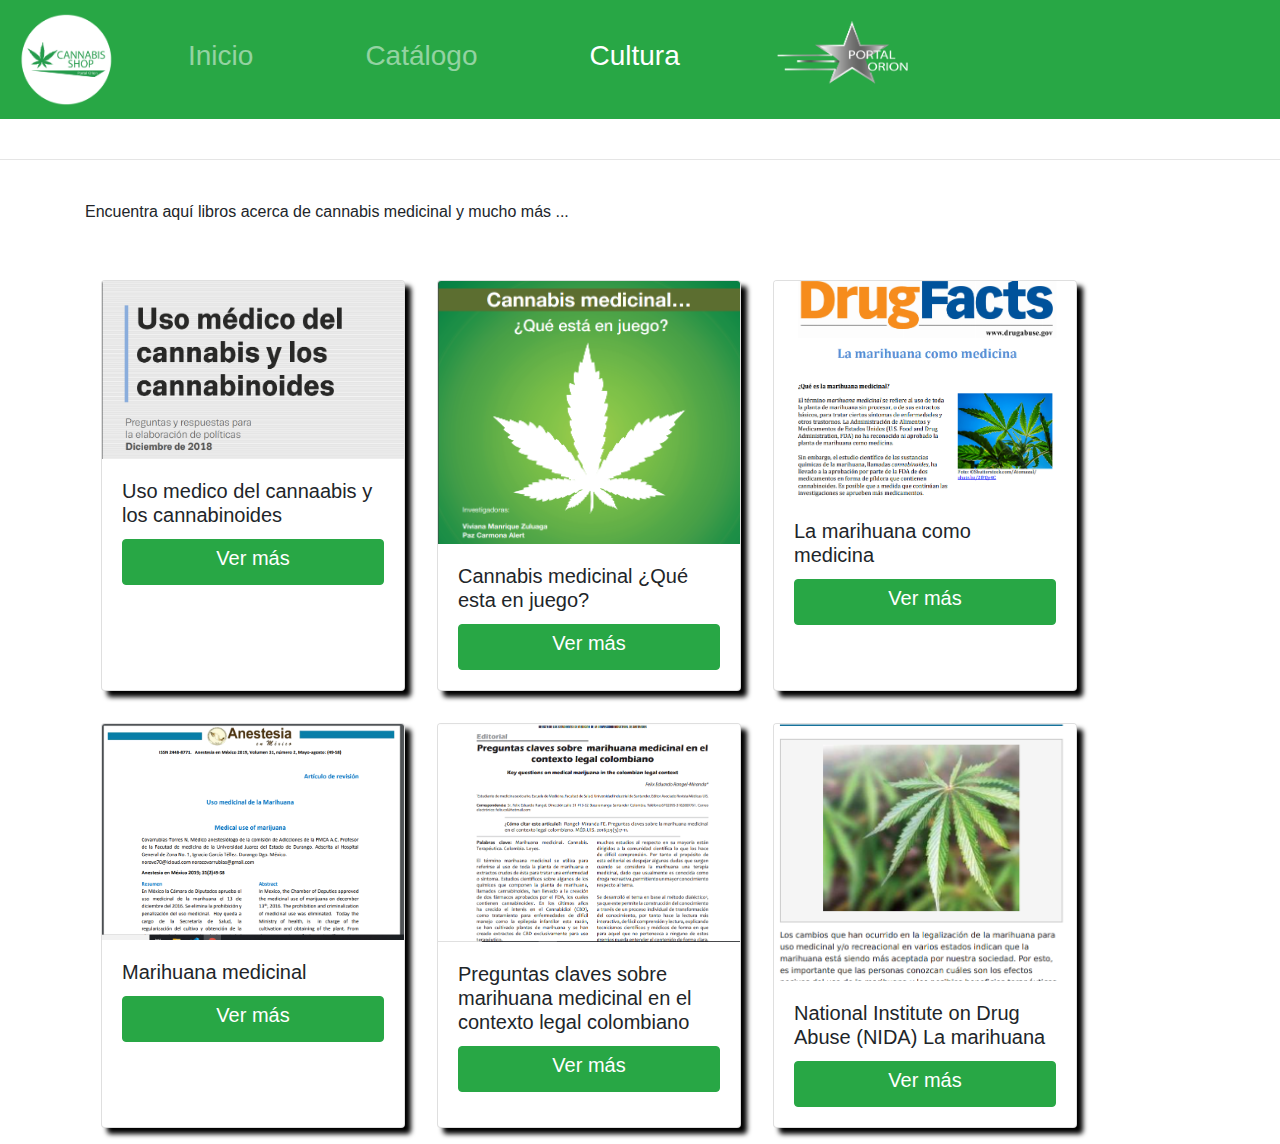
<file: cultura.html>
<!DOCTYPE html>
<html lang="en">
<head>
    <meta charset="UTF-8">
    <meta name="viewport" content="width=device-width, initial-scale=1.0">
    <title>Cultura</title>

    
    <link rel="stylesheet" href="librerias/bootstrap/css/bootstrap.css">
    <link rel="stylesheet" href="librerias/icons/css/all.css">
    <link rel="stylesheet" href="css/cultura.css">

    <!-- Global site tag (gtag.js) - Google Analytics -->
<script async src="https://www.googletagmanager.com/gtag/js?id=G-L8F0HX25Z8"></script>
<script>
  window.dataLayer = window.dataLayer || [];
  function gtag(){dataLayer.push(arguments);}
  gtag('js', new Date());

  gtag('config', 'G-L8F0HX25Z8');
</script>


</head>
<body>

  <!-- Load Facebook SDK for JavaScript -->
  <div id="fb-root"></div>
  <script>
    window.fbAsyncInit = function() {
      FB.init({
        xfbml            : true,
        version          : 'v8.0'
      });
    };

    (function(d, s, id) {
    var js, fjs = d.getElementsByTagName(s)[0];
    if (d.getElementById(id)) return;
    js = d.createElement(s); js.id = id;
    js.src = 'https://connect.facebook.net/es_LA/sdk/xfbml.customerchat.js';
    fjs.parentNode.insertBefore(js, fjs);
  }(document, 'script', 'facebook-jssdk'));</script>

  <!-- Your Chat Plugin code -->
  <div class="fb-customerchat"
    attribution=setup_tool
    page_id="109591277515881"
theme_color="#67b868"
logged_in_greeting="Hola! somos Cannabis shop ¿En que podemos ayudarte?"
logged_out_greeting="Hola! somos Cannabis shop ¿En que podemos ayudarte?">
  </div>
    
    


    <nav class="navbar navbar-expand-lg navbar-dark bg-success">
        <a class="navbar-brand" href="#"><img class="logo" src="assets/img/logo-cannabis-shop.png" alt=""></a>
        <button class="navbar-toggler" type="button" data-toggle="collapse" data-target="#navbarSupportedContent" aria-controls="navbarSupportedContent" aria-expanded="false" aria-label="Toggle navigation">
          <span class="navbar-toggler-icon"></span>
        </button>
      
        <div class="collapse navbar-collapse" id="navbarSupportedContent">
          <ul class="navbar-nav mr-auto">
            <li class="nav-item  ml-5  mr-5">
              <a class="nav-link" href="index.html"><h3>Inicio</h3></a>
            </li>
            <li class="nav-item  ml-5 mr-5">
              <a class="nav-link" href="catalogo.html"><h3>Catálogo</h3></a>
            </li>
            <li class="nav-item active  ml-5 mr-5">
                <a class="nav-link" href="cultura.html"><h3>Cultura</h3></a>
              </li>
            <li class="nav-item ml-5 mr-5">
              <a class="nav-link" href="https://portalorion.store"><h3><img class="portalOrion" src="assets/img/logo-orion-claro.png" alt=""></h3></a>
            </li>
          </ul>
        
        </div>
      </nav>

      <br><hr><br>

      <div class="container ">
        <p>Encuentra aquí libros acerca de cannabis medicinal y mucho más ...</p><br>

        <div class="cont-libros d-flex flex-wrap">

          
          

        </div>

      </div>






      <script src="librerias/jquery/jquery-3.5.1.js"></script>
      <script src="librerias/bootstrap/js/bootstrap.min.js"></script>
      <script src="librerias/icons/js/all.js"></script>
      <script src="js/cultura.js"></script>
    
</body>
</html>
</file>
<file: css/index.css>
body{
    font-family: Verdana, Geneva, Tahoma, sans-serif;
}
.nav-item{
    color: white;
}
.logo{
    width: 100px;
}
.metodos-pago{
    cursor: pointer;
}

.card{
    box-shadow: 10px 10px 5px rgb(117, 115, 115);
}
.card:hover{
    box-shadow: 12px 12px 7px rgb(0, 0, 0);
    border: 2px solid rgb(51, 155, 73);
}

.card >img:hover{
    border: 1px solid  rgba(51, 155, 74, 0.651) ;
}
.info-pagos{

    width: 100%;
    height: 100vh;
    position: fixed;
    z-index: 99999;
    overflow-y: scroll;
}

.svg-principal{

    margin-left: -3.5%;
    width: 107%;
    box-shadow: 7px 7px 12px black;
    cursor: pointer;
    
}

.btn:hover{
    box-shadow: 5px 5px 6px black;
}
.alert:hover{
    box-shadow: 5px 5px 6px black;
}
.cont-descuento{
    padding: 10px;
}

.face{
    font-size: 25px;
    color: blue ;
}
.insta{
    font-size: 25px;
    color: rgb(230, 41, 88) ;
}
.portalOrion{
    width: 140px;
    margin-left: -21px;
    
}


@media(min-width:1000px){

    .portalOrion{
        width: 140px;
        margin-top: -21px;
        position: absolute;
    }
    

    .info-pagos{
        font-size: 23px;
    }

    .texto-productos{
        font-size: 22px;
    }

    .svg-principal{

       width: 100%;
        margin-left: 0%;
 
    }
    .metodos-pago{
        display: flex;
    }
    .metodos-pago >.alert{
        margin: 20px;
    }
}


/*animaciones*/

.mi-animacion2 {

    animation-name: productos;
    animation-duration: 2s;
    animation-iteration-count: 1;
    
    
}
.mi-animacion{

    animation-name: productos2;
    animation-duration: 4s;
    animation-iteration-count: 1;
}



@keyframes productos{
    0%{
        transform: translateX(0%);

    }
65%{
        transform: translateX(0%);
    }
   
    100%{
        
        transform: translateX(100%);
        
    }
    
}

@keyframes productos2{
    0%{
        transform: translateX(100%);

    }

   
    100%{
        
        transform: translateX(0%);
        
    }
    
}
</file>
<file: css/catalogo.css>
body{
    font-family: Verdana, Geneva, Tahoma, sans-serif;
}
.nav-item{
    color: white;
}
.logo{
    width: 100px;
}
.producto{
    width: 300px;
    height: 630px;
    margin: 10px;
    
}
.contenedor-producto{
    display: flex;
    flex-wrap: wrap;
}

.icono-whatsapp{
    color: rgb(255, 255, 255);
    font-size: 50px;
}
.icono-cerrar, .cerrar-promocion{
    font-size: 40px;
    color: red;
}


.producto-catalogo{
    box-shadow: 10px 10px 6px rgb(29, 29, 29);
    cursor: pointer;
}
.page-two{

    width: 100%;
    height: 100vh;
    background: rgba(5, 63, 10, 0.781);
    z-index: 9999999;
    padding-bottom: 50px;

   
   
    
}
.container-1{
    width: 95%;
    height: 95vh;
    overflow-y: scroll;
    padding-top: 10px;
    padding-bottom: 10px;
    margin-left: 3%;

}

.do-click{

    background: white;
    width: 100%;
    z-index:9999;
}

.promo{
    width: 90%;
    margin-left: 3%;
    position: absolute;
    z-index: 9999;
    height: 250px;
    overflow-y: scroll;
}

.btn-comprar-m{

    background: yellow;
    box-shadow: 5px 5px 4px black;
    cursor: pointer;

}
.btn-comprar-c{

    background: rgb(47, 241, 73);
    box-shadow: 5px 5px 4px black;
    cursor: pointer;
    
}

.portalOrion{
    width: 140px;
    margin-left: -21px;
    
}

svg{
    cursor: pointer;
}




@media(min-width:1000px){

    .portalOrion{
        width: 140px;
        margin-top: -21px;
        position: absolute;
    }

    .producto{
        margin: 20px;
    }
    .card-principal{
        margin: 10px;
    }
    .container-1{
        width: 60%;
        margin-top: -50px;
        margin-bottom: 50px;
        margin-left: 50px;
        margin-right: 50px;
        padding: 70px;
        margin-left: 150px;
        background: rgba(247, 247, 247, 0.808);

    }
}
</file>
<file: css/cultura.css>
body{
    font-family: Verdana, Geneva, Tahoma, sans-serif;
}
.nav-item{
    color: white;
}
.logo{
    width: 100px;
}
.portalOrion{
    width: 140px;
    margin-left: -21px;
    
}

.card{

    box-shadow: 6px 6px 5px black;
}


@media(min-width:1000px){
    .portalOrion{
        width: 140px;
        margin-top: -21px;
        position: absolute;
    }
    
}
</file>
